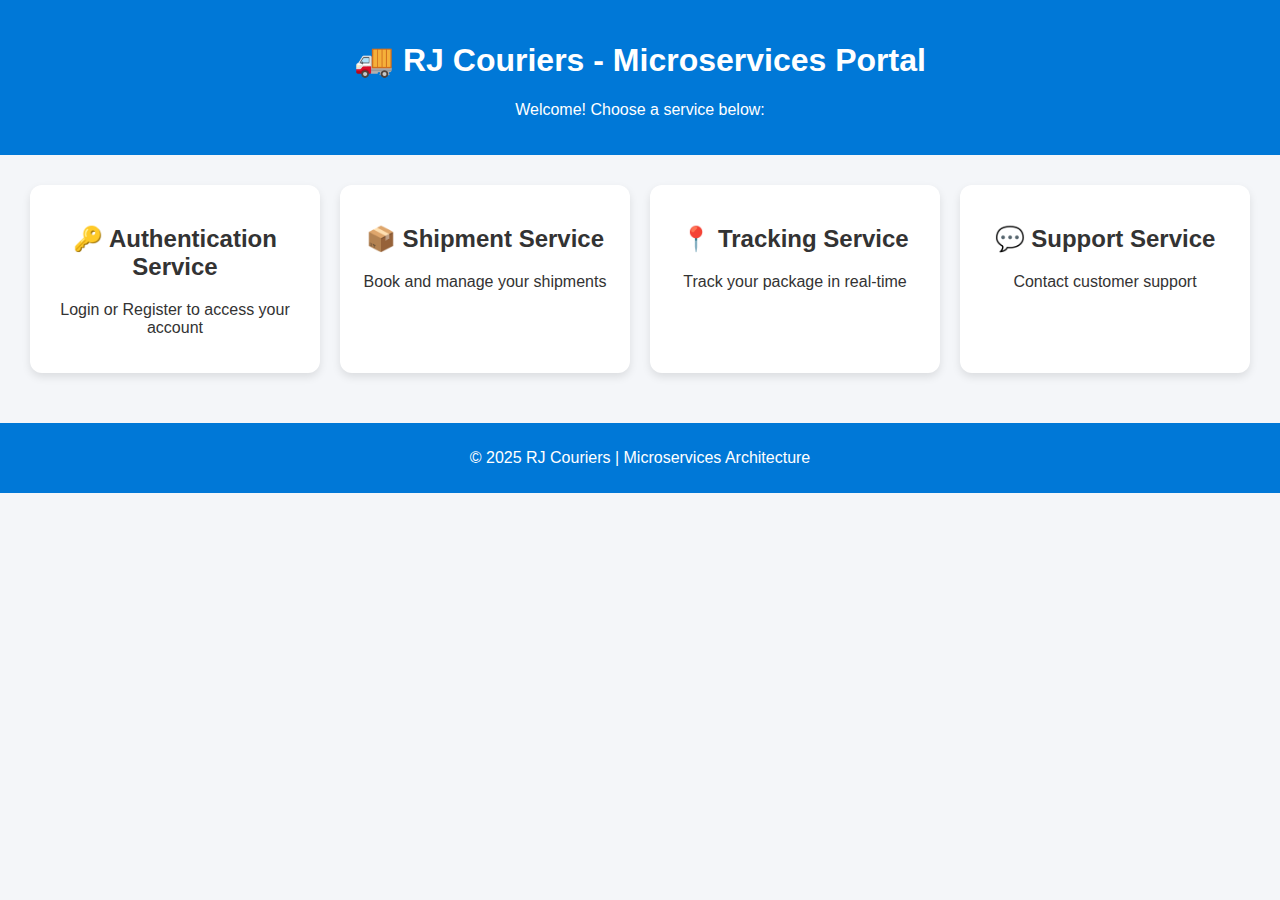
<file: index.html>
<!DOCTYPE html>
<html lang="en">

<head>
    <meta charset="UTF-8">
    <meta name="viewport" content="width=device-width, initial-scale=1.0">
    <title>RJ Couriers - Microservices Gateway</title>
    <link rel="stylesheet" href="style.css">
</head>

<body>
    <header>
        <h1>🚚 RJ Couriers - Microservices Portal</h1>
        <p>Welcome! Choose a service below:</p>
        <button id="logoutBtn" style="display:none;" class="logout-btn">Logout</button>
    </header>

    <main>
        <div class="services">
            <a href="../auth-service/index.html" class="card" id="authCard">
                <h2>🔑 Authentication Service</h2>
                <p>Login or Register to access your account</p>
            </a>

            <a href="../shipment-service/index.html" class="card">
                <h2>📦 Shipment Service</h2>
                <p>Book and manage your shipments</p>
            </a>

            <a href="../tracking-service/index.html" class="card">
                <h2>📍 Tracking Service</h2>
                <p>Track your package in real-time</p>
            </a>

            <a href="../support-service/index.html" class="card">
                <h2>💬 Support Service</h2>
                <p>Contact customer support</p>
            </a>
        </div>
    </main>

    <footer>
        <p>&copy; 2025 RJ Couriers | Microservices Architecture</p>
    </footer>

    <script>
        document.addEventListener("DOMContentLoaded", () => {
            const authCard = document.getElementById("authCard");
            const logoutBtn = document.getElementById("logoutBtn");

            if (localStorage.getItem("loggedIn") === "true") {
                if (authCard) authCard.style.display = "none";
                logoutBtn.style.display = "inline-block";
            }

            logoutBtn.addEventListener("click", () => {
                localStorage.removeItem("loggedIn");
                alert("✅ Logged out successfully!");
                if (authCard) authCard.style.display = "block";
                logoutBtn.style.display = "none";
            });
        });
    </script>
</body>

</html>
</file>
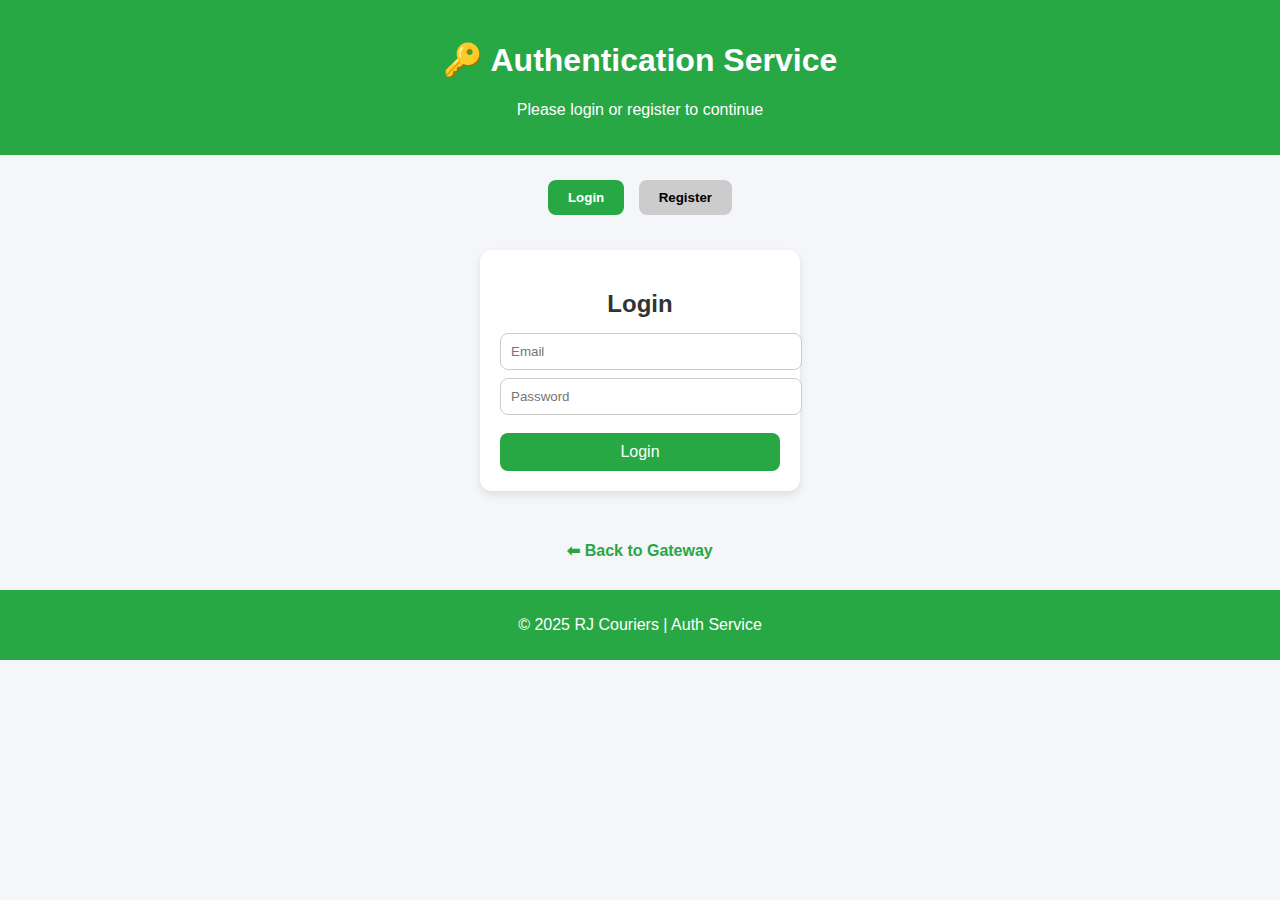
<file: auth-service/index.html>
<!DOCTYPE html>
<html lang="en">

<head>
    <meta charset="UTF-8">
    <meta name="viewport" content="width=device-width, initial-scale=1.0">
    <title>Authentication Service | RJ Couriers</title>
    <link rel="stylesheet" href="style.css">
</head>

<body>
    <header>
        <h1>🔑 Authentication Service</h1>
        <p>Please login or register to continue</p>
    </header>

    <main>
        <div class="auth-tabs">
            <button id="loginTab" class="active">Login</button>
            <button id="registerTab">Register</button>
        </div>

        <div class="auth-container">
            <!-- Login Form -->
            <div class="card" id="loginBox">
                <h2>Login</h2>
                <form id="loginForm">
                    <input type="email" id="loginEmail" placeholder="Email" required>
                    <input type="password" id="loginPassword" placeholder="Password" required>
                    <button type="submit">Login</button>
                </form>
            </div>

            <!-- Register Form -->
            <div class="card hidden" id="registerBox">
                <h2>Register</h2>
                <form id="registerForm">
                    <input type="text" id="regName" placeholder="Full Name" required>
                    <input type="email" id="regEmail" placeholder="Email" required>
                    <input type="password" id="regPassword" placeholder="Password" required>
                    <button type="submit">Register</button>
                </form>
            </div>
        </div>

        <a class="back-link" href="../gateway/index.html">⬅ Back to Gateway</a>
    </main>

    <footer>
        <p>&copy; 2025 RJ Couriers | Auth Service</p>
    </footer>

    <script src="script.js"></script>
</body>

</html>
</file>
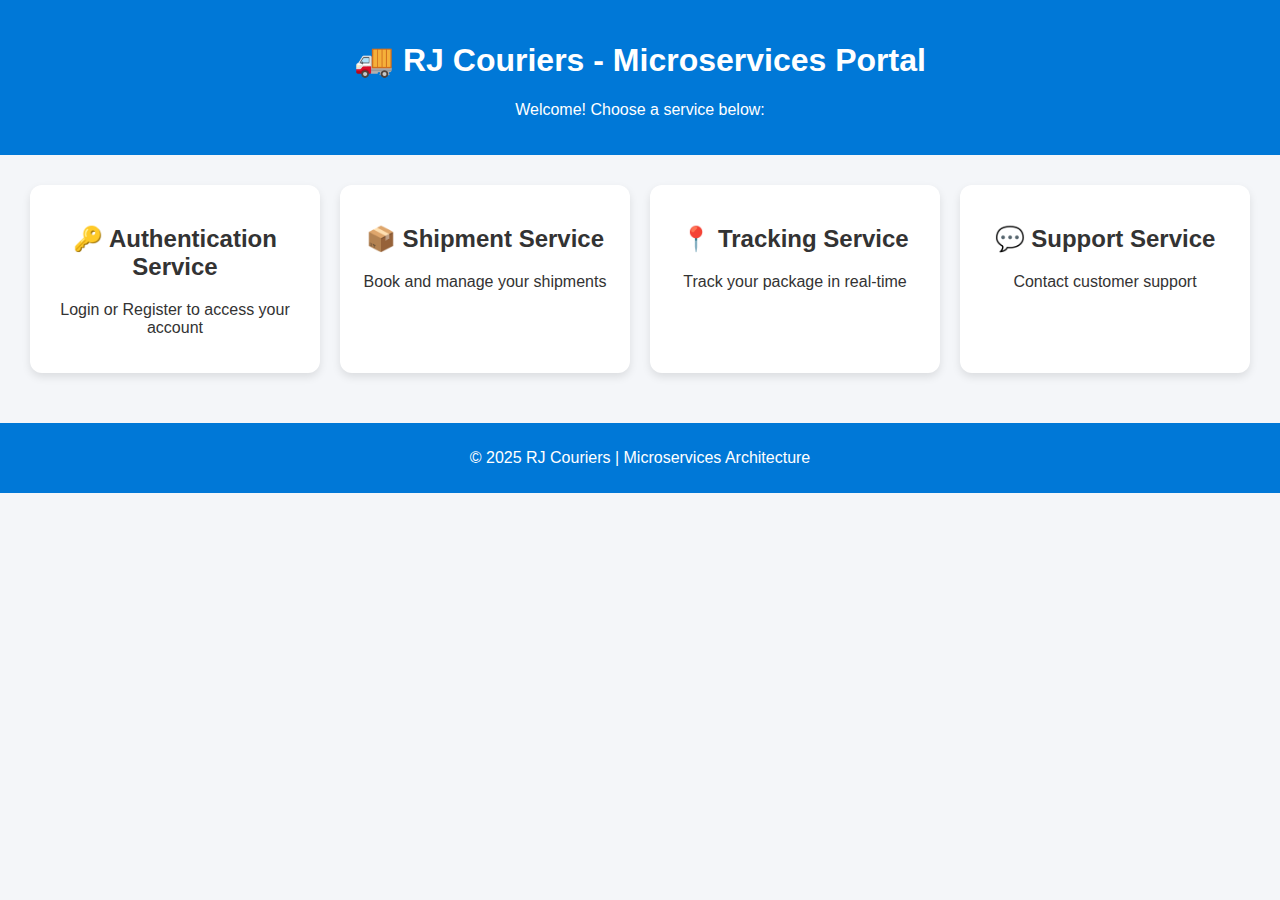
<file: gateway/index.html>
<!DOCTYPE html>
<html lang="en">

<head>
    <meta charset="UTF-8">
    <meta name="viewport" content="width=device-width, initial-scale=1.0">
    <title>RJ Couriers - Microservices Gateway</title>
    <link rel="stylesheet" href="style.css">
</head>

<body>
    <header>
        <h1>🚚 RJ Couriers - Microservices Portal</h1>
        <p>Welcome! Choose a service below:</p>
        <button id="logoutBtn" style="display:none;" class="logout-btn">Logout</button>
    </header>

    <main>
        <div class="services">
            <a href="../auth-service/index.html" class="card" id="authCard">
                <h2>🔑 Authentication Service</h2>
                <p>Login or Register to access your account</p>
            </a>

            <a href="../shipment-service/index.html" class="card">
                <h2>📦 Shipment Service</h2>
                <p>Book and manage your shipments</p>
            </a>

            <a href="../tracking-service/index.html" class="card">
                <h2>📍 Tracking Service</h2>
                <p>Track your package in real-time</p>
            </a>

            <a href="../support-service/index.html" class="card">
                <h2>💬 Support Service</h2>
                <p>Contact customer support</p>
            </a>
        </div>
    </main>

    <footer>
        <p>&copy; 2025 RJ Couriers | Microservices Architecture</p>
    </footer>

    <script>
        document.addEventListener("DOMContentLoaded", () => {
            const authCard = document.getElementById("authCard");
            const logoutBtn = document.getElementById("logoutBtn");

            if (localStorage.getItem("loggedIn") === "true") {
                if (authCard) authCard.style.display = "none";
                logoutBtn.style.display = "inline-block";
            }

            logoutBtn.addEventListener("click", () => {
                localStorage.removeItem("loggedIn");
                alert("✅ Logged out successfully!");
                if (authCard) authCard.style.display = "block";
                logoutBtn.style.display = "none";
            });
        });
    </script>
</body>

</html>
</file>
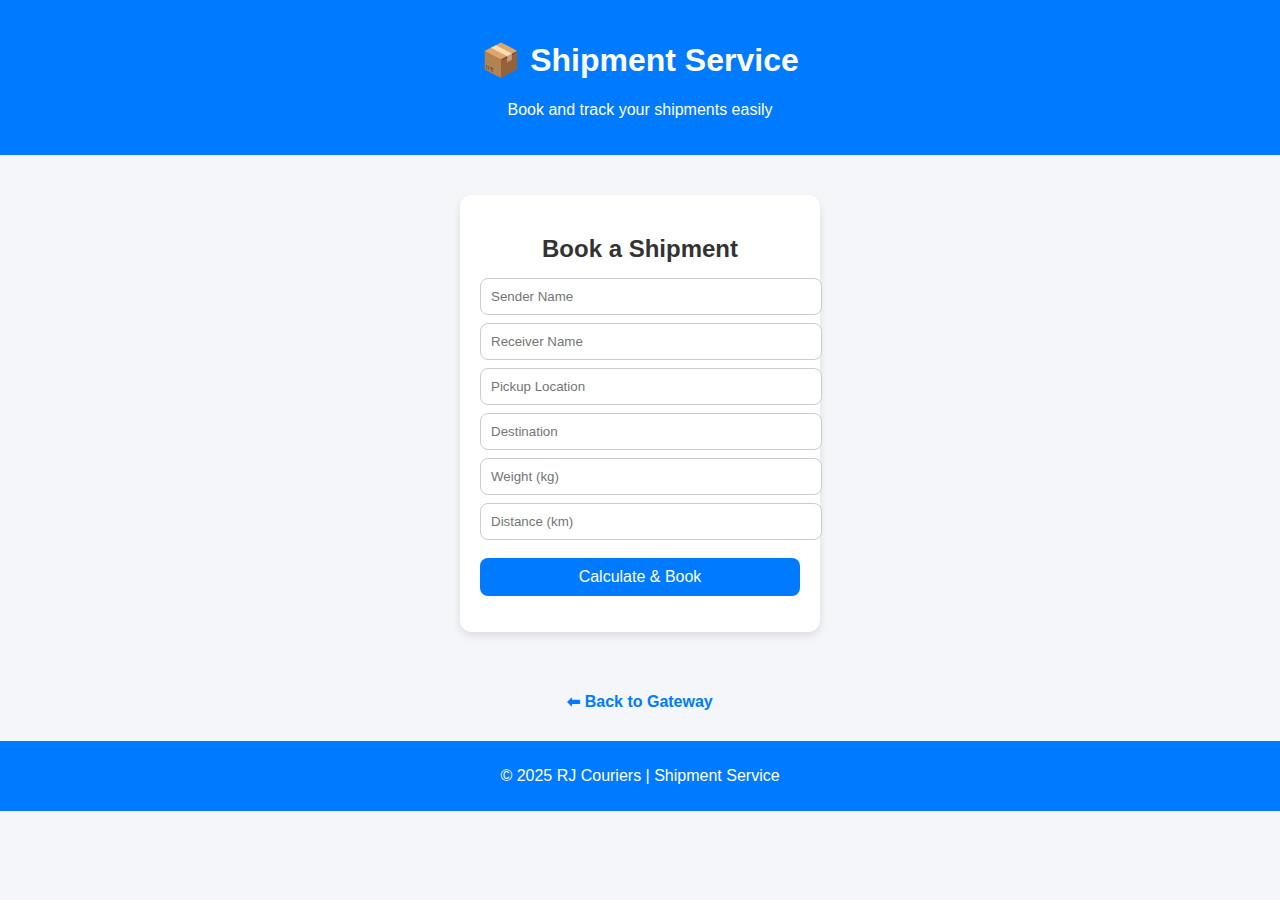
<file: shipment-service/index.html>
<!DOCTYPE html>
<html lang="en">

<head>
    <meta charset="UTF-8">
    <meta name="viewport" content="width=device-width, initial-scale=1.0">
    <title>Shipment Service | RJ Couriers</title>
    <link rel="stylesheet" href="style.css">
</head>

<body>
    <header>
        <h1>📦 Shipment Service</h1>
        <p>Book and track your shipments easily</p>
    </header>

    <main>
        <div class="card">
            <h2>Book a Shipment</h2>
            <form id="shipmentForm">
                <input type="text" id="senderName" placeholder="Sender Name" required>
                <input type="text" id="receiverName" placeholder="Receiver Name" required>
                <input type="text" id="pickup" placeholder="Pickup Location" required>
                <input type="text" id="destination" placeholder="Destination" required>
                <input type="number" id="weight" placeholder="Weight (kg)" required>
                <input type="number" id="distance" placeholder="Distance (km)" required>
                <button type="submit">Calculate & Book</button>
            </form>
            <p id="result" class="result"></p>
        </div>

        <a class="back-link" href="../index.html">⬅ Back to Gateway</a>
    </main>

    <footer>
        <p>&copy; 2025 RJ Couriers | Shipment Service</p>
    </footer>

    <script src="script.js"></script>
</body>

</html>
</file>
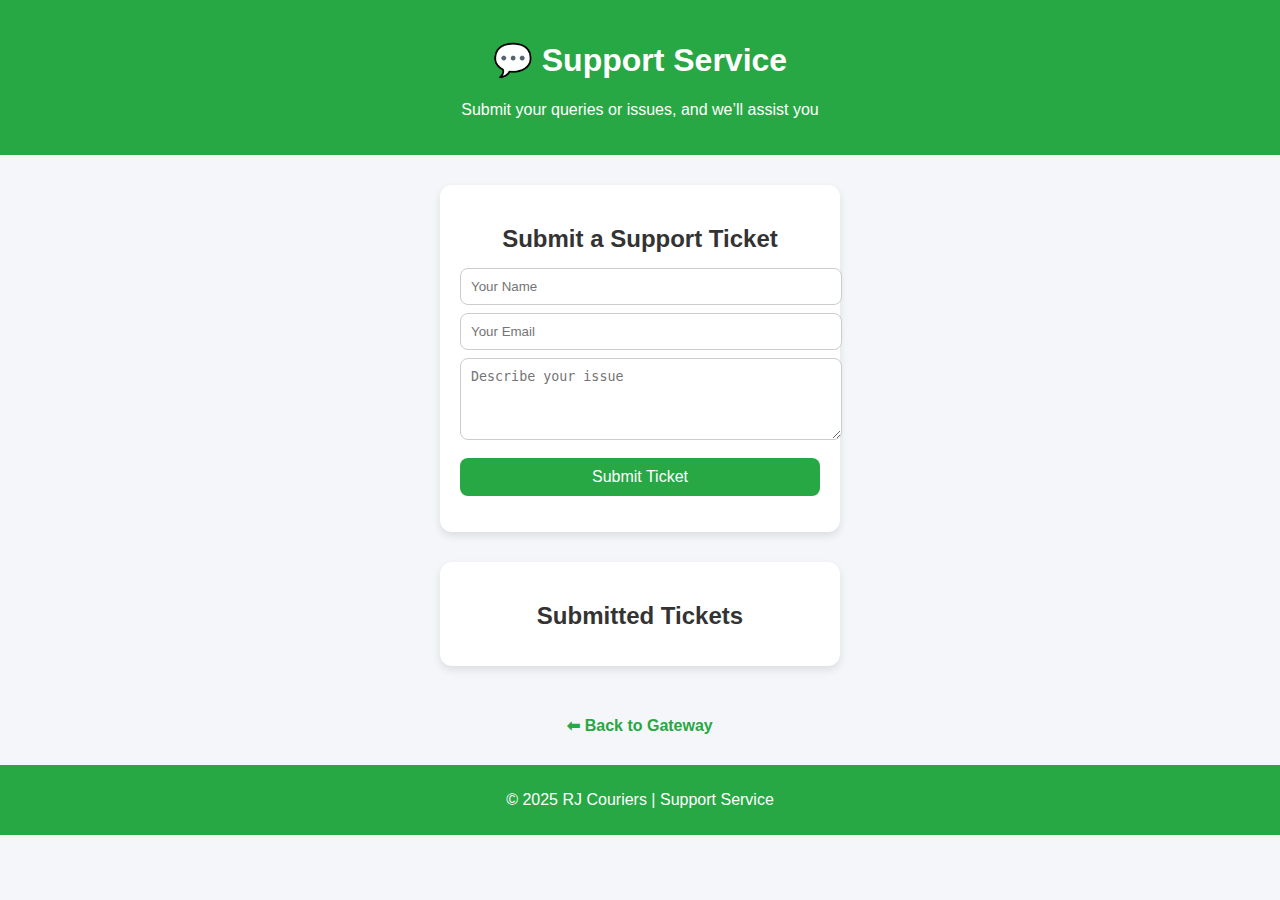
<file: support-service/index.html>
<!DOCTYPE html>
<html lang="en">

<head>
    <meta charset="UTF-8">
    <meta name="viewport" content="width=device-width, initial-scale=1.0">
    <title>Support Service | RJ Couriers</title>
    <link rel="stylesheet" href="style.css">
</head>

<body>
    <header>
        <h1>💬 Support Service</h1>
        <p>Submit your queries or issues, and we’ll assist you</p>
    </header>

    <main>
        <div class="card">
            <h2>Submit a Support Ticket</h2>
            <form id="supportForm">
                <input type="text" id="name" placeholder="Your Name" required>
                <input type="email" id="email" placeholder="Your Email" required>
                <textarea id="issue" placeholder="Describe your issue" rows="4" required></textarea>
                <button type="submit">Submit Ticket</button>
            </form>
            <p id="message" class="message"></p>
        </div>

        <div class="card">
            <h2>Submitted Tickets</h2>
            <ul id="ticketList"></ul>
        </div>

        <a class="back-link" href="../index.html">⬅ Back to Gateway</a>
    </main>

    <footer>
        <p>&copy; 2025 RJ Couriers | Support Service</p>
    </footer>

    <script src="script.js"></script>
</body>

</html>
</file>
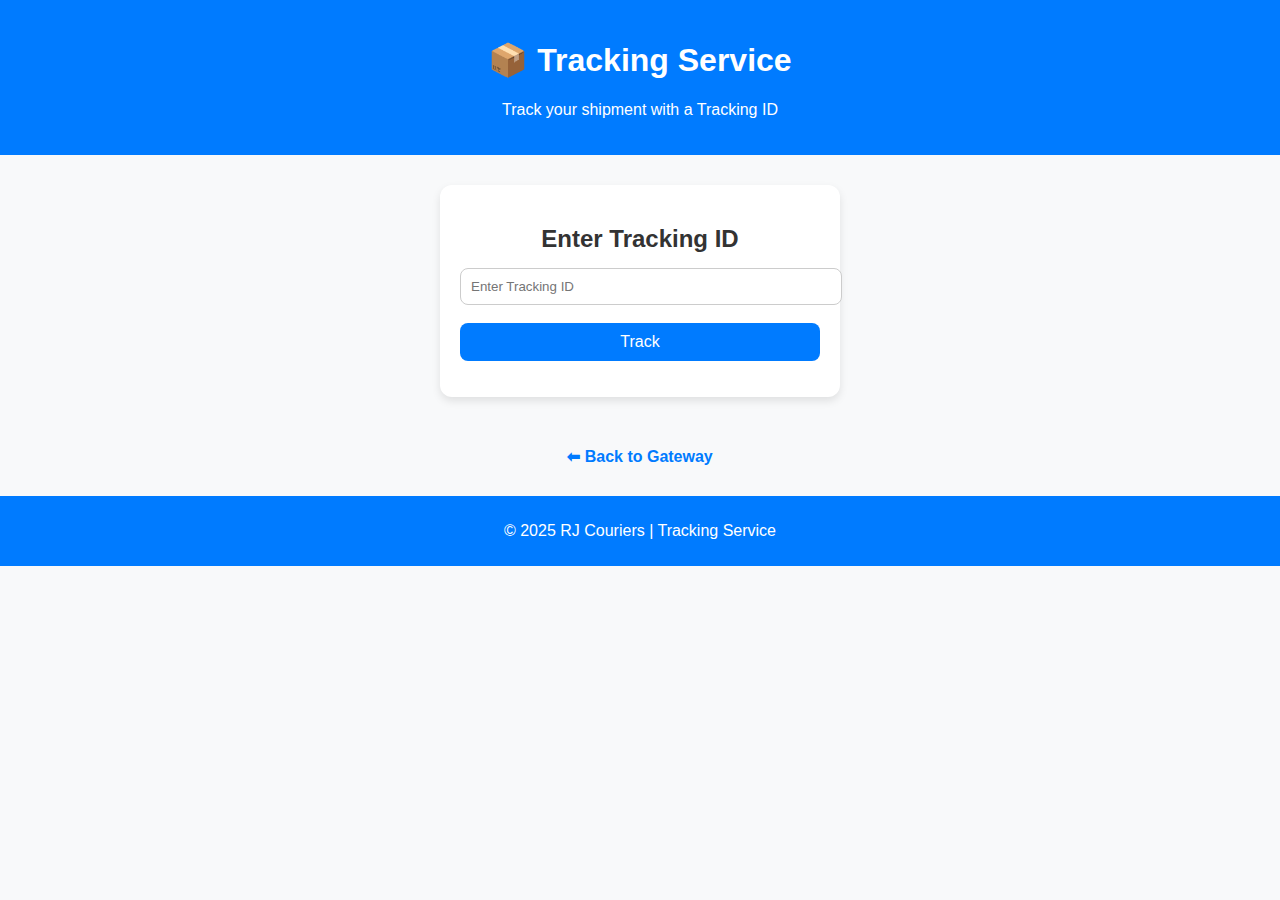
<file: tracking-service/index.html>
<!DOCTYPE html>
<html lang="en">

<head>
    <meta charset="UTF-8">
    <meta name="viewport" content="width=device-width, initial-scale=1.0">
    <title>Tracking Service | RJ Couriers</title>
    <link rel="stylesheet" href="style.css">
</head>

<body>
    <header>
        <h1>📦 Tracking Service</h1>
        <p>Track your shipment with a Tracking ID</p>
    </header>

    <main>
        <div class="card">
            <h2>Enter Tracking ID</h2>
            <form id="trackingForm">
                <input type="text" id="trackingId" placeholder="Enter Tracking ID" required>
                <button type="submit">Track</button>
            </form>
            <p id="message" class="message"></p>
        </div>

        <div class="card" id="resultCard" style="display: none;">
            <h2>Shipment Status</h2>
            <p id="trackingResult"></p>
        </div>

        <a class="back-link" href="../index.html">⬅ Back to Gateway</a>
    </main>

    <footer>
        <p>&copy; 2025 RJ Couriers | Tracking Service</p>
    </footer>

    <script src="script.js"></script>
</body>

</html>
</file>
<file: style.css>
body {
  font-family: Arial, sans-serif;
  margin: 0;
  padding: 0;
  background: #f4f6f9;
  color: #333;
  text-align: center;
}

header {
  background: #0078d7;
  color: white;
  padding: 20px;
}

.services {
  display: grid;
  grid-template-columns: repeat(auto-fit, minmax(220px, 1fr));
  gap: 20px;
  padding: 30px;
}

.card {
  background: white;
  border-radius: 12px;
  padding: 20px;
  box-shadow: 0 4px 8px rgba(0,0,0,0.1);
  text-decoration: none;
  color: #333;
  transition: transform 0.2s, box-shadow 0.2s;
}

.card:hover {
  transform: translateY(-5px);
  box-shadow: 0 6px 12px rgba(0,0,0,0.15);
}

footer {
  background: #0078d7;
  color: white;
  padding: 10px;
  margin-top: 20px;
}

.logout-btn {
  background: #dc3545;
  color: white;
  border: none;
  padding: 8px 16px;
  border-radius: 6px;
  cursor: pointer;
  font-size: 14px;
  margin-top: 10px;
}

.logout-btn:hover {
  background: #c82333;
}
</file>
<file: auth-service/style.css>
.auth-tabs {
  margin: 20px;
}

.auth-tabs button {
  padding: 10px 20px;
  margin: 5px;
  border: none;
  border-radius: 8px;
  cursor: pointer;
  background: #ccc;
  font-weight: bold;
}

.auth-tabs button.active {
  background: #28a745;
  color: white;
}

.hidden {
  display: none;
}

body {
  font-family: Arial, sans-serif;
  margin: 0;
  padding: 0;
  background: #f4f6f9;
  color: #333;
  text-align: center;
}

header {
  background: #28a745;
  color: white;
  padding: 20px;
}

.auth-container {
  display: flex;
  justify-content: center;
  gap: 30px;
  margin: 30px auto;
  flex-wrap: wrap;
}

.card {
  background: white;
  border-radius: 12px;
  padding: 20px;
  width: 280px;
  box-shadow: 0 4px 8px rgba(0,0,0,0.1);
}

.card h2 {
  margin-bottom: 15px;
}

.card input {
  display: block;
  width: 100%;
  margin: 8px 0;
  padding: 10px;
  border: 1px solid #ccc;
  border-radius: 8px;
}

.card button {
  background: #28a745;
  color: white;
  border: none;
  padding: 10px;
  width: 100%;
  margin-top: 10px;
  border-radius: 8px;
  cursor: pointer;
  font-size: 16px;
}

.card button:hover {
  background: #218838;
}

.back-link {
  display: inline-block;
  margin-top: 20px;
  text-decoration: none;
  color: #28a745;
  font-weight: bold;
}

footer {
  background: #28a745;
  color: white;
  padding: 10px;
  margin-top: 30px;
}
</file>
<file: gateway/style.css>
body {
  font-family: Arial, sans-serif;
  margin: 0;
  padding: 0;
  background: #f4f6f9;
  color: #333;
  text-align: center;
}

header {
  background: #0078d7;
  color: white;
  padding: 20px;
}

.services {
  display: grid;
  grid-template-columns: repeat(auto-fit, minmax(220px, 1fr));
  gap: 20px;
  padding: 30px;
}

.card {
  background: white;
  border-radius: 12px;
  padding: 20px;
  box-shadow: 0 4px 8px rgba(0,0,0,0.1);
  text-decoration: none;
  color: #333;
  transition: transform 0.2s, box-shadow 0.2s;
}

.card:hover {
  transform: translateY(-5px);
  box-shadow: 0 6px 12px rgba(0,0,0,0.15);
}

footer {
  background: #0078d7;
  color: white;
  padding: 10px;
  margin-top: 20px;
}

.logout-btn {
  background: #dc3545;
  color: white;
  border: none;
  padding: 8px 16px;
  border-radius: 6px;
  cursor: pointer;
  font-size: 14px;
  margin-top: 10px;
}

.logout-btn:hover {
  background: #c82333;
}
</file>
<file: shipment-service/style.css>
body {
  font-family: Arial, sans-serif;
  margin: 0;
  padding: 0;
  background: #f4f6f9;
  color: #333;
  text-align: center;
}

header {
  background: #007bff;
  color: white;
  padding: 20px;
}

.card {
  background: white;
  border-radius: 12px;
  padding: 20px;
  width: 320px;
  margin: 40px auto;
  box-shadow: 0 4px 8px rgba(0,0,0,0.1);
}

.card h2 {
  margin-bottom: 15px;
}

.card input {
  display: block;
  width: 100%;
  margin: 8px 0;
  padding: 10px;
  border: 1px solid #ccc;
  border-radius: 8px;
}

.card button {
  background: #007bff;
  color: white;
  border: none;
  padding: 10px;
  width: 100%;
  margin-top: 10px;
  border-radius: 8px;
  cursor: pointer;
  font-size: 16px;
}

.card button:hover {
  background: #0056b3;
}

.result {
  margin-top: 15px;
  font-weight: bold;
  color: green;
}

.back-link {
  display: inline-block;
  margin-top: 20px;
  text-decoration: none;
  color: #007bff;
  font-weight: bold;
}

footer {
  background: #007bff;
  color: white;
  padding: 10px;
  margin-top: 30px;
}
</file>
<file: support-service/style.css>
body {
  font-family: Arial, sans-serif;
  margin: 0;
  padding: 0;
  background: #f4f6f9;
  color: #333;
  text-align: center;
}

header {
  background: #28a745;
  color: white;
  padding: 20px;
}

.card {
  background: white;
  border-radius: 12px;
  padding: 20px;
  width: 360px;
  margin: 30px auto;
  box-shadow: 0 4px 8px rgba(0,0,0,0.1);
}

.card h2 {
  margin-bottom: 15px;
}

.card input, 
.card textarea {
  display: block;
  width: 100%;
  margin: 8px 0;
  padding: 10px;
  border: 1px solid #ccc;
  border-radius: 8px;
}

.card button {
  background: #28a745;
  color: white;
  border: none;
  padding: 10px;
  width: 100%;
  margin-top: 10px;
  border-radius: 8px;
  cursor: pointer;
  font-size: 16px;
}

.card button:hover {
  background: #1e7e34;
}

.message {
  margin-top: 10px;
  font-weight: bold;
  color: green;
}

ul {
  list-style: none;
  padding: 0;
}

ul li {
  background: #f8f9fa;
  margin: 6px 0;
  padding: 8px;
  border: 1px solid #ddd;
  border-radius: 6px;
  text-align: left;
}

.back-link {
  display: inline-block;
  margin-top: 20px;
  text-decoration: none;
  color: #28a745;
  font-weight: bold;
}

footer {
  background: #28a745;
  color: white;
  padding: 10px;
  margin-top: 30px;
}
</file>
<file: tracking-service/style.css>
body {
  font-family: Arial, sans-serif;
  margin: 0;
  padding: 0;
  background: #f8f9fa;
  color: #333;
  text-align: center;
}

header {
  background: #007bff;
  color: white;
  padding: 20px;
}

.card {
  background: white;
  border-radius: 12px;
  padding: 20px;
  width: 360px;
  margin: 30px auto;
  box-shadow: 0 4px 8px rgba(0,0,0,0.1);
}

.card h2 {
  margin-bottom: 15px;
}

.card input {
  display: block;
  width: 100%;
  margin: 8px 0;
  padding: 10px;
  border: 1px solid #ccc;
  border-radius: 8px;
}

.card button {
  background: #007bff;
  color: white;
  border: none;
  padding: 10px;
  width: 100%;
  margin-top: 10px;
  border-radius: 8px;
  cursor: pointer;
  font-size: 16px;
}

.card button:hover {
  background: #0056b3;
}

.message {
  margin-top: 10px;
  font-weight: bold;
  color: green;
}

.back-link {
  display: inline-block;
  margin-top: 20px;
  text-decoration: none;
  color: #007bff;
  font-weight: bold;
}

footer {
  background: #007bff;
  color: white;
  padding: 10px;
  margin-top: 30px;
}
</file>
